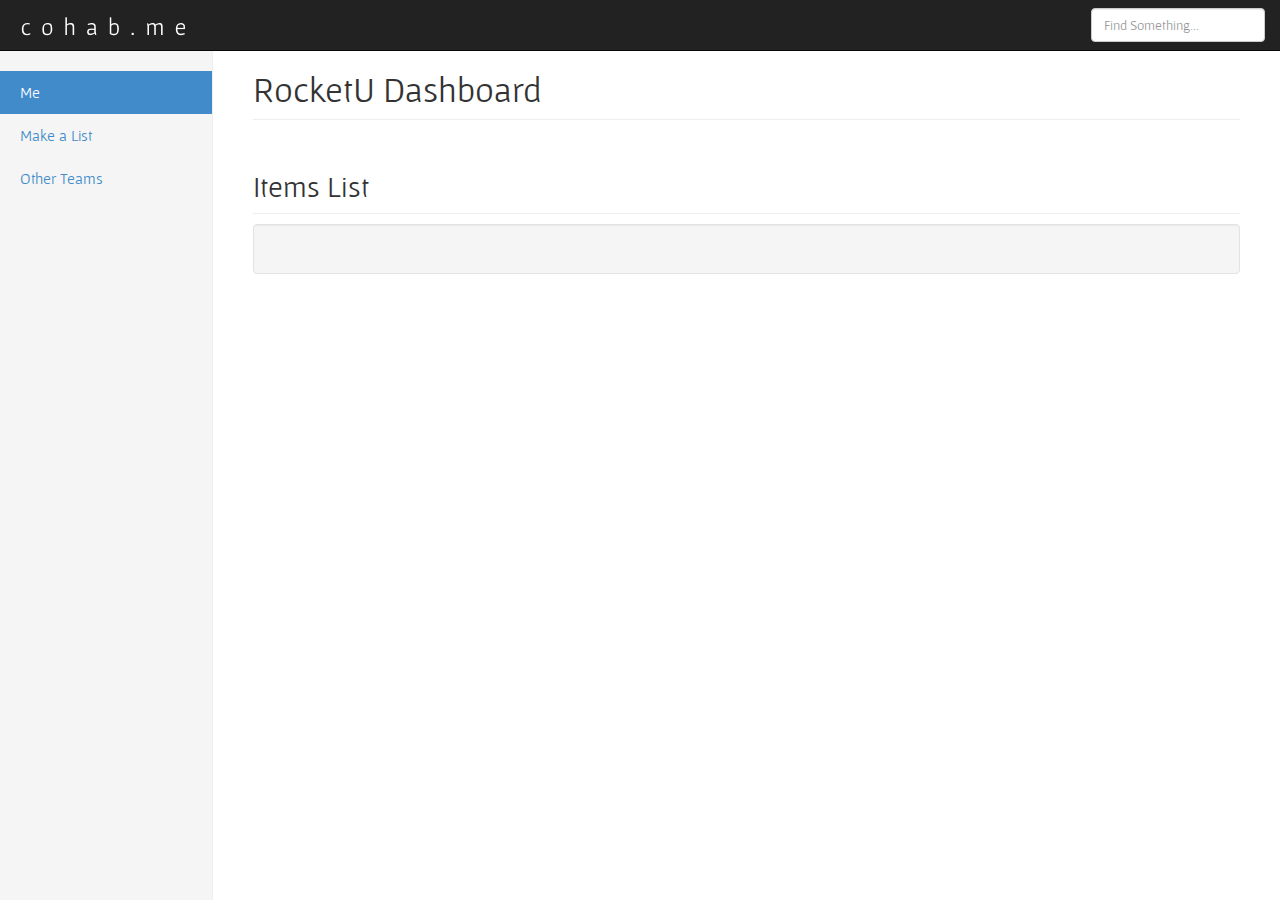
<file: demo/templates/demo/index.html>
<html lang="en"><head>
    <meta charset="utf-8">
    <meta http-equiv="X-UA-Compatible" content="IE=edge">
    <meta name="viewport" content="width=device-width, initial-scale=1">
    <meta name="description" content="">
    <meta name="author" content="">
    <link rel="shortcut icon" href="static/img/favicon.ico">
    <link href='http://fonts.googleapis.com/css?family=Gafata' rel='stylesheet' type='text/css'>
    <title>cohab.me</title>

    <!-- Bootstrap core CSS -->
    <link href="static/css/bootstrap.min.css" rel="stylesheet">

    <!-- Custom styles for this template -->
    <link href="static/css/dashboard.css" rel="stylesheet">

<script src='https://cdn.firebase.com/v0/firebase.js'></script>

</head>

  <body style="">

    <div class="navbar navbar-inverse navbar-fixed-top" role="navigation">
      <div class="container-fluid">
        <div class="navbar-header">
          <button type="button" class="navbar-toggle" data-toggle="collapse" data-target=".navbar-collapse">
            <span class="sr-only">Toggle navigation</span>
            <span class="icon-bar"></span>
            <span class="icon-bar"></span>
            <span class="icon-bar"></span>
          </button>
          <a class="navbar-brand" href="profile.html"><img id = "title" class="img-responsive" data-src="static/img/nav-title.png" alt="cohab.me" src="static/img/nav-title.png"></a>        </div>
        <div class="navbar-collapse collapse">
          <!-- <ul class="nav navbar-nav navbar-right">
            <li><a href="#">Dashboard</a></li>
            <li><a href="#">Settings</a></li>
            <li><a href="#">Profile</a></li>
            <li><a href="#">Help</a></li>
          </ul> -->
          <form class="navbar-form navbar-right">
            <input type="text" class="form-control" placeholder="Find Something...">
          </form>
        </div>
      </div>
    </div>

    <div class="container-fluid">
      <div class="row">
        <div class="col-sm-3 col-md-2 sidebar">
          <ul class="nav nav-sidebar">
            <li class="active"><a href="profile.html">Me</a></li>
            <li><a href="#" id='makenew'>Make a List</a></li>
            <li><a href="#">Other Teams</a></li>
        </div>
        <div class="col-sm-9 col-sm-offset-3 col-md-10 col-md-offset-2 main">
          <h1 class="page-header"> RocketU Dashboard</h1>

          <div class="row placeholders" id="userList">
            <!-- Users dynamically created here. -->
          </div>

          <h2 class="sub-header">Items List</h2>
          <div class="well">
            <ul id = "listList">


            </ul>

          </div>
        </div>
      </div>
    </div>

    <div class="modal fade" id="createModal">
      <div class="modal-dialog">
        <div class="modal-content">
          <div class="modal-header">
            <button type="button" class="close" data-dismiss="modal" aria-hidden="true">&times;</button>
            <h4 class="modal-title">Add Whatever You'd Like</h4>
          </div>
          <div class="modal-body">
            <label><p>What would you like to name the cohab list?</p> <input id="userInput" class="form-control"></input></label>
            <p>Add items to the list:</p>
            <input id="userInputList" type="text" class="form-control"></input><button id="addItem" class="btn btn-default">Add Item</button>
            <div>
              <ul id ="userCreator">
              </ul>
            </div>
          </div>
        <div class="modal-footer">
          <button class="btn btn-primary" data-dismiss="modal" class="refreshIt" id="creater">Create List</button>
          </div>
        </div><!-- /.modal-content -->
      </div><!-- /.modal-dialog -->
    </div><!-- /.modal -->

    <!-- Bootstrap core JavaScript
    ================================================== -->
    <!-- Placed at the end of the document so the pages load faster -->
    <script src="https://ajax.googleapis.com/ajax/libs/jquery/1.11.0/jquery.min.js"></script>
    <script src="static/js/bootstrap.min.js"></script>
    <script src="static/js/docs.min.js"></script>
    <script type="text/javascript" src="static/js/main.js"></script>

  

</body></html>
</file>
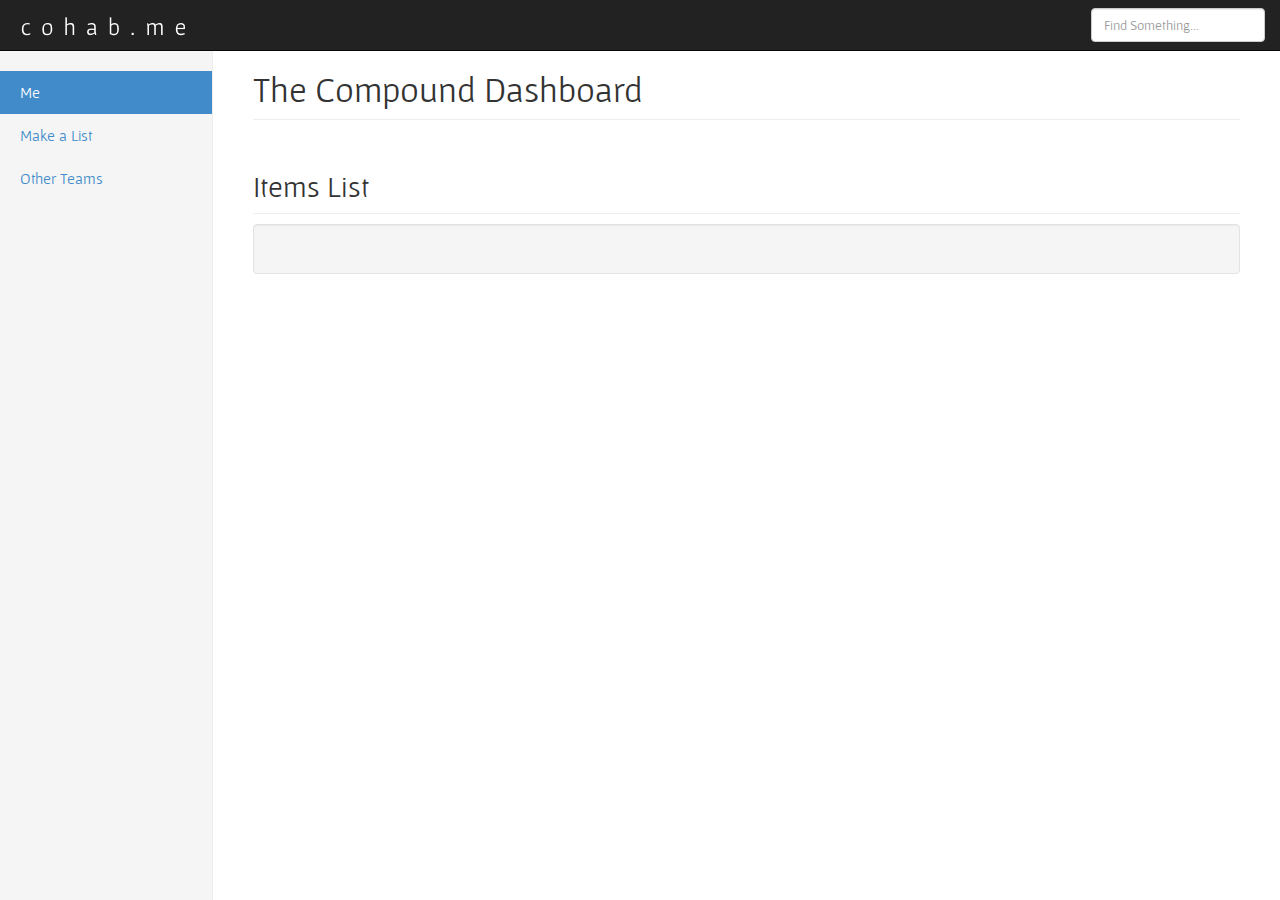
<file: demo/templates/demo/dashboard.html>
<html lang="en"><head>
    <meta charset="utf-8">
    <meta http-equiv="X-UA-Compatible" content="IE=edge">
    <meta name="viewport" content="width=device-width, initial-scale=1">
    <meta name="description" content="">
    <meta name="author" content="">
    <link rel="shortcut icon" href="static/img/favicon.ico">
    <link href='http://fonts.googleapis.com/css?family=Gafata' rel='stylesheet' type='text/css'>
    <title>cohab.me</title>

    <!-- Bootstrap core CSS -->
    <link href="static/css/bootstrap.min.css" rel="stylesheet">

    <!-- Custom styles for this template -->
    <link href="static/css/dashboard.css" rel="stylesheet">

<script src='https://cdn.firebase.com/v0/firebase.js'></script>

</head>

  <body style="">

    <div class="navbar navbar-inverse navbar-fixed-top" role="navigation">
      <div class="container-fluid">
        <div class="navbar-header">
          <button type="button" class="navbar-toggle" data-toggle="collapse" data-target=".navbar-collapse">
            <span class="sr-only">Toggle navigation</span>
            <span class="icon-bar"></span>
            <span class="icon-bar"></span>
            <span class="icon-bar"></span>
          </button>
          <a class="navbar-brand" href="profile.html"><img id = "title" class="img-responsive" data-src="static/img/nav-title.png" alt="cohab.me" src="static/img/nav-title.png"></a>        </div>
        <div class="navbar-collapse collapse">
          <!-- <ul class="nav navbar-nav navbar-right">
            <li><a href="#">Dashboard</a></li>
            <li><a href="#">Settings</a></li>
            <li><a href="#">Profile</a></li>
            <li><a href="#">Help</a></li>
          </ul> -->
          <form class="navbar-form navbar-right">
            <input type="text" class="form-control" placeholder="Find Something...">
          </form>
        </div>
      </div>
    </div>

    <div class="container-fluid">
      <div class="row">
        <div class="col-sm-3 col-md-2 sidebar">
          <ul class="nav nav-sidebar">
            <li class="active"><a href="profile.html">Me</a></li>
            <li><a href="#" id='makenew'>Make a List</a></li>
            <li><a href="#">Other Teams</a></li>
        </div>
        <div class="col-sm-9 col-sm-offset-3 col-md-10 col-md-offset-2 main">
          <h1 class="page-header">The Compound Dashboard</h1>

          <div class="row placeholders" id="userList">
            <!-- Users dynamically created here. -->
          </div>

          <h2 class="sub-header">Items List</h2>
          <div class="well">
            <ul id = "listList">


            </ul>

          </div>
        </div>
      </div>
    </div>

    <div class="modal fade" id="createModal">
      <div class="modal-dialog">
        <div class="modal-content">
          <div class="modal-header">
            <button type="button" class="close" data-dismiss="modal" aria-hidden="true">&times;</button>
            <h4 class="modal-title">Add Whatever You'd Like</h4>
          </div>
          <div class="modal-body">
            <label>What would you like to name the cohab list? <input id="userInput" class="form-control"></input></label>
            <p>Add items to the list:</p>
            <input id="userInputList" type="text" class="form-control"></input><button id="addItem" class="btn btn-default">Add Item</button>
            <div>
              <ul id ="userCreator">
              </ul>
            </div>
          </div>
        <div class="modal-footer">
          <button class="btn btn-primary" data-dismiss="modal" class="refreshIt" id="creater">Create List</button>
          </div>
        </div><!-- /.modal-content -->
      </div><!-- /.modal-dialog -->
    </div><!-- /.modal -->

    <!-- Bootstrap core JavaScript
    ================================================== -->
    <!-- Placed at the end of the document so the pages load faster -->
    <script src="https://ajax.googleapis.com/ajax/libs/jquery/1.11.0/jquery.min.js"></script>
    <script src="static/js/bootstrap.min.js"></script>
    <script src="static/js/docs.min.js"></script>
    <script type="text/javascript" src="static/js/dashboard.js"></script>

  

</body></html>
</file>
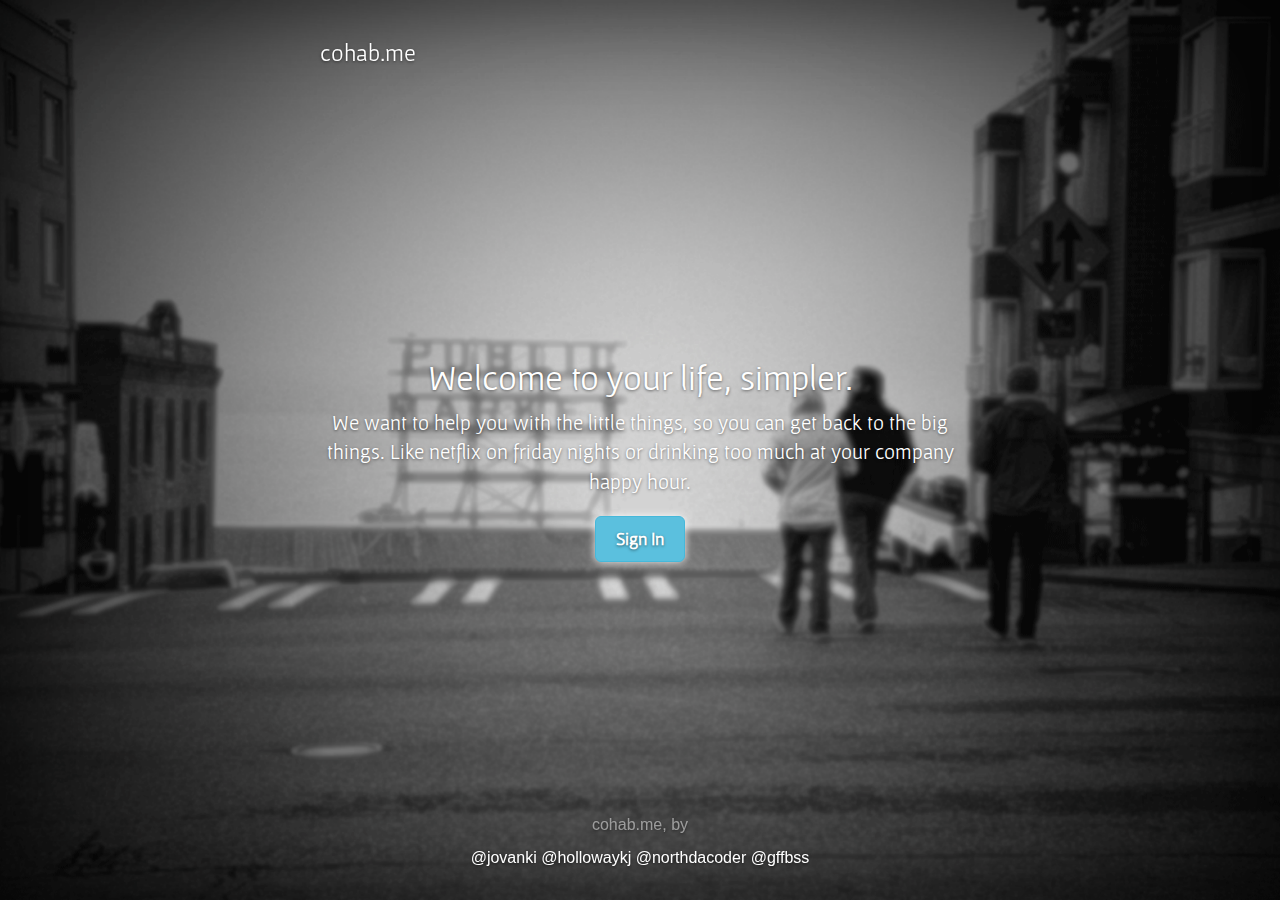
<file: demo/templates/demo/home1.html>
<html lang="en"><head>
    <meta charset="utf-8">
    <meta http-equiv="X-UA-Compatible" content="IE=edge">
    <meta name="viewport" content="width=device-width, initial-scale=1, user-scalable=no">
    <meta name="apple-mobile-web-app-capable" content="yes">
    <meta name="description" content="Cohab.me was designed to make your life simpler, so you can focus on doing the things you love">
    <meta name="author" content="">

    <!-- Google Fonts -->
    <link href='http://fonts.googleapis.com/css?family=Gafata' rel='stylesheet' type='text/css'>
    <link rel="shortcut icon" href="static/img/favicon.ico">

    <!-- Bootstrap core CSS -->
    <link href="static/css/bootstrap.min.css" rel="stylesheet" type="text/css">
    <link href="static/css/cover.css" rel="stylesheet" type="text/css">
</head>
<body>
    <div class="site-wrapper">
        <div class="site-wrapper-inner">
            <div class="cover-container">

                <!-- Header Container -->
                <div class="masthead clearfix">
                    <div class="inner">
                        <h3 class="masthead-brand">cohab.me</h3>
                    </div>
                </div>

                <!-- Welcome Content Container -->
                <div class="inner cover">
                    <h1 class="cover-heading">Welcome to your life, simpler.</h1>
                    <p class="lead">
                      We want to help you with the little things, so you can get back to the big things. Like netflix on friday nights or drinking too much at your company happy hour.
                    </p>
                    
                    <a href="profile.html" class="btn btn-lg btn-info" id="signin">Sign In</a>
                </div>

                <!-- Footer Container -->
                <div class="mastfoot">
                    <div class="inner">
                        <p>cohab.me, by</p> 
                        <a href="https://twitter.com/jovanki">@jovanki</a> 
                        <a href="https://twitter.com/hollowaykj">@hollowaykj</a> 
                        <a href="https://twitter.com/northdacoder">@northdacoder</a> 
                        <a href="https://twitter.com/gffbss">@gffbss</a>
                    </div>
                </div>

            </div>
        </div>
    </div>

    <!-- Bootstrap core JavaScript
    ================================================== -->
    <!-- Placed at the end of the document so the pages load faster -->
    <script src="https://ajax.googleapis.com/ajax/libs/jquery/1.11.0/jquery.min.js"></script>
    <script src="static/js/bootstrap.min.js"></script>
    <script src="static/js/docs.min.js"></script>
</body>
</html>
</file>
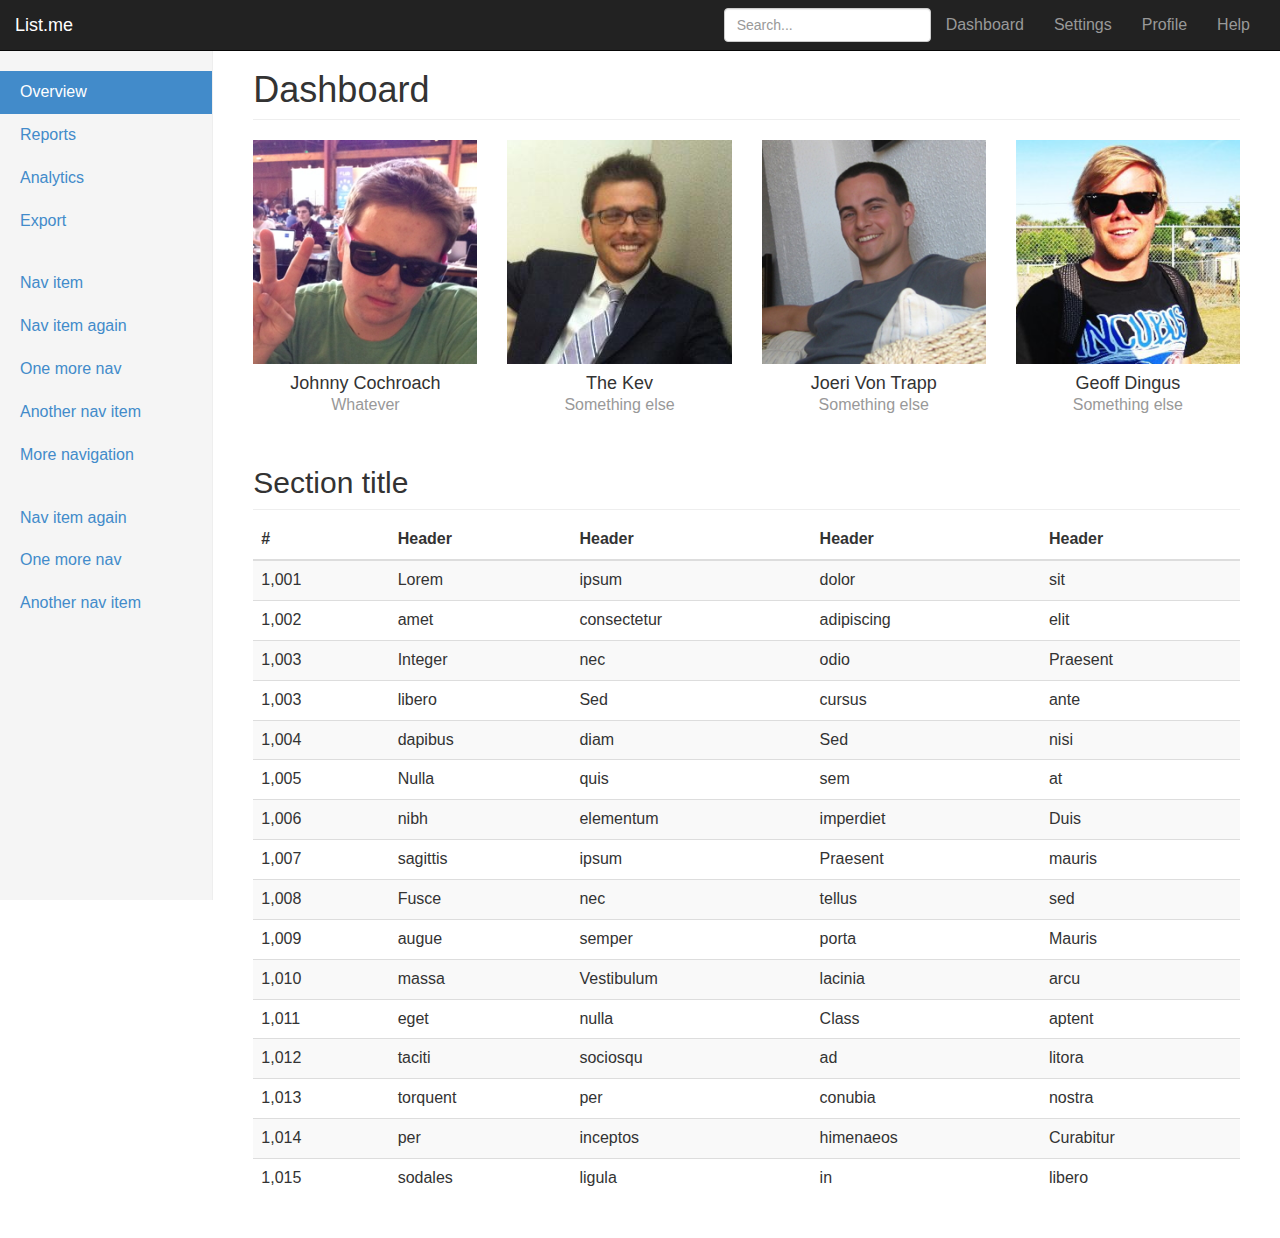
<file: demo/templates/demo/index copy.html>
<!-- 12:35 PM 2/22/2014 -->
<html lang="en"><head>
    <meta charset="utf-8">
    <meta http-equiv="X-UA-Compatible" content="IE=edge">
    <meta name="viewport" content="width=device-width, initial-scale=1">
    <meta name="description" content="">
    <meta name="author" content="">
    <link rel="shortcut icon" href="../../assets/ico/favicon.ico">

    <title>List.me</title>

    <!-- Bootstrap core CSS -->
    <link href="static/css/bootstrap.min.css" rel="stylesheet">

    <!-- Custom styles for this template -->
    <link href="static/css/dashboard.css" rel="stylesheet">

    <!-- Just for debugging purposes. Don't actually copy this line! -->
    <!--[if lt IE 9]><script src="../../assets/js/ie8-responsive-file-warning.js"></script><![endif]-->

    <!-- HTML5 shim and Respond.js IE8 support of HTML5 elements and media queries -->
    <!--[if lt IE 9]>
      <script src="https://oss.maxcdn.com/libs/html5shiv/3.7.0/html5shiv.js"></script>
      <script src="https://oss.maxcdn.com/libs/respond.js/1.4.2/respond.min.js"></script>
    <![endif]-->
  </head>

  <body style="">

    <div class="navbar navbar-inverse navbar-fixed-top" role="navigation">
      <div class="container-fluid">
        <div class="navbar-header">
          <button type="button" class="navbar-toggle" data-toggle="collapse" data-target=".navbar-collapse">
            <span class="sr-only">Toggle navigation</span>
            <span class="icon-bar"></span>
            <span class="icon-bar"></span>
            <span class="icon-bar"></span>
          </button>
          <a class="navbar-brand" href="#">List.me</a>
        </div>
        <div class="navbar-collapse collapse">
          <ul class="nav navbar-nav navbar-right">
            <li><a href="#">Dashboard</a></li>
            <li><a href="#">Settings</a></li>
            <li><a href="#">Profile</a></li>
            <li><a href="#">Help</a></li>
          </ul>
          <form class="navbar-form navbar-right">
            <input type="text" class="form-control" placeholder="Search...">
          </form>
        </div>
      </div>
    </div>

    <div class="container-fluid">
      <div class="row">
        <div class="col-sm-3 col-md-2 sidebar">
          <ul class="nav nav-sidebar">
            <li class="active"><a href="#">Overview</a></li>
            <li><a href="#">Reports</a></li>
            <li><a href="#">Analytics</a></li>
            <li><a href="#">Export</a></li>
          </ul>
          <ul class="nav nav-sidebar">
            <li><a href="">Nav item</a></li>
            <li><a href="">Nav item again</a></li>
            <li><a href="">One more nav</a></li>
            <li><a href="">Another nav item</a></li>
            <li><a href="">More navigation</a></li>
          </ul>
          <ul class="nav nav-sidebar">
            <li><a href="">Nav item again</a></li>
            <li><a href="">One more nav</a></li>
            <li><a href="">Another nav item</a></li>
          </ul>
        </div>
        <div class="col-sm-9 col-sm-offset-3 col-md-10 col-md-offset-2 main">
          <h1 class="page-header">Dashboard</h1>

          <div class="row placeholders">
            <div class="col-xs-6 col-sm-3 placeholder">
              <img data-src="static/img/johnny.jpeg" class="img-responsive" alt="200x200" src="static/img/johnny.jpeg">
              <h4>Johnny Cochroach</h4>
              <span class="text-muted">Whatever</span>
            </div>

            <div class="col-xs-6 col-sm-3 placeholder">
              <img data-src="static/img/kevin.jpeg" class="img-responsive" alt="200x200" src="static/img/kevin.jpeg">
              <h4>The Kev</h4>
              <span class="text-muted">Something else</span>
            </div>
            <div class="col-xs-6 col-sm-3 placeholder">
              <img data-src="static/img/joeri.jpg" class="img-responsive" alt="200x200" src="static/img/joeri.jpg">
              <h4>Joeri Von Trapp</h4>
              <span class="text-muted">Something else</span>
            </div>
            <div class="col-xs-6 col-sm-3 placeholder">
              <img data-src="static/img/geoff.png" class="img-responsive" alt="200x200" src="static/img/geoff.png">
              <h4>Geoff Dingus</h4>
              <span class="text-muted">Something else</span>
            </div>
          </div>

          <h2 class="sub-header">Section title</h2>
          <div class="table-responsive">
            <table class="table table-striped">
              <thead>
                <tr>
                  <th>#</th>
                  <th>Header</th>
                  <th>Header</th>
                  <th>Header</th>
                  <th>Header</th>
                </tr>
              </thead>
              <tbody>
                <tr>
                  <td>1,001</td>
                  <td>Lorem</td>
                  <td>ipsum</td>
                  <td>dolor</td>
                  <td>sit</td>
                </tr>
                <tr>
                  <td>1,002</td>
                  <td>amet</td>
                  <td>consectetur</td>
                  <td>adipiscing</td>
                  <td>elit</td>
                </tr>
                <tr>
                  <td>1,003</td>
                  <td>Integer</td>
                  <td>nec</td>
                  <td>odio</td>
                  <td>Praesent</td>
                </tr>
                <tr>
                  <td>1,003</td>
                  <td>libero</td>
                  <td>Sed</td>
                  <td>cursus</td>
                  <td>ante</td>
                </tr>
                <tr>
                  <td>1,004</td>
                  <td>dapibus</td>
                  <td>diam</td>
                  <td>Sed</td>
                  <td>nisi</td>
                </tr>
                <tr>
                  <td>1,005</td>
                  <td>Nulla</td>
                  <td>quis</td>
                  <td>sem</td>
                  <td>at</td>
                </tr>
                <tr>
                  <td>1,006</td>
                  <td>nibh</td>
                  <td>elementum</td>
                  <td>imperdiet</td>
                  <td>Duis</td>
                </tr>
                <tr>
                  <td>1,007</td>
                  <td>sagittis</td>
                  <td>ipsum</td>
                  <td>Praesent</td>
                  <td>mauris</td>
                </tr>
                <tr>
                  <td>1,008</td>
                  <td>Fusce</td>
                  <td>nec</td>
                  <td>tellus</td>
                  <td>sed</td>
                </tr>
                <tr>
                  <td>1,009</td>
                  <td>augue</td>
                  <td>semper</td>
                  <td>porta</td>
                  <td>Mauris</td>
                </tr>
                <tr>
                  <td>1,010</td>
                  <td>massa</td>
                  <td>Vestibulum</td>
                  <td>lacinia</td>
                  <td>arcu</td>
                </tr>
                <tr>
                  <td>1,011</td>
                  <td>eget</td>
                  <td>nulla</td>
                  <td>Class</td>
                  <td>aptent</td>
                </tr>
                <tr>
                  <td>1,012</td>
                  <td>taciti</td>
                  <td>sociosqu</td>
                  <td>ad</td>
                  <td>litora</td>
                </tr>
                <tr>
                  <td>1,013</td>
                  <td>torquent</td>
                  <td>per</td>
                  <td>conubia</td>
                  <td>nostra</td>
                </tr>
                <tr>
                  <td>1,014</td>
                  <td>per</td>
                  <td>inceptos</td>
                  <td>himenaeos</td>
                  <td>Curabitur</td>
                </tr>
                <tr>
                  <td>1,015</td>
                  <td>sodales</td>
                  <td>ligula</td>
                  <td>in</td>
                  <td>libero</td>
                </tr>
              </tbody>
            </table>
          </div>
        </div>
      </div>
    </div>

    <!-- Bootstrap core JavaScript
    ================================================== -->
    <!-- Placed at the end of the document so the pages load faster -->
    <script src="https://ajax.googleapis.com/ajax/libs/jquery/1.11.0/jquery.min.js"></script>
    <script src="static/js/bootstrap.min.js"></script>
    <script src="static/js/docs.min.js"></script>
  

</body></html>
</file>
<file: demo/templates/demo/static/css/dashboard.css>
/*
 * Base structure
 */

/* Move down content because we have a fixed navbar that is 50px tall */
body {
  padding-top: 50px;
  font-family: 'Gafata', sans-serif;
  font-size: 16px;
}

 ul, ol {
  list-style-type: none;
 }

 .btn {
  margin-top: 12px;
 }

 #profile {
  border-radius: 50;
  margin-left: auto;
  margin-right: auto;
 }
/*
 * Global add-ons
 */

.sub-header {
  padding-bottom: 10px;
  border-bottom: 1px solid #eee;
}

#img-animate {
    -webkit-transition: margin 0.5s ease-out;
    -moz-transition: margin 0.5s ease-out;
    -o-transition: margin 0.5s ease-out;
}

#img-animate:hover {
  cursor:pointer;
  margin-top: 5px;
}

/*
 * Sidebar
 */

/* Hide for mobile, show later */
.sidebar {
  display: none;
}
@media (min-width: 768px) {
  .sidebar {
    position: fixed;
    top: 51px;
    bottom: 0;
    left: 0;
    z-index: 1000;
    display: block;
    padding: 20px;
    overflow-x: hidden;
    overflow-y: auto; /* Scrollable contents if viewport is shorter than content. */
    background-color: #f5f5f5;
    border-right: 1px solid #eee;
  }
}

/* Sidebar navigation */
.nav-sidebar {
  margin-right: -21px; /* 20px padding + 1px border */
  margin-bottom: 20px;
  margin-left: -20px;
}
.nav-sidebar > li > a {
  padding-right: 20px;
  padding-left: 20px;
}
.nav-sidebar > .active > a {
  color: #fff;
  background-color: #428bca;
}


/*
 * Main content
 */

.main {
  padding: 20px;
}
@media (min-width: 768px) {
  .main {
    padding-right: 40px;
    padding-left: 40px;
  }
}
.main .page-header {
  margin-top: 0;
}


@media (max-width: 325px) {
  #img-animate:hover {
  cursor:pointer;
  margin-top: 0px;
}
}

/*
 * Placeholder dashboard ideas
 */

.placeholders {
  margin-bottom: 30px;
  text-align: center;
}
.placeholders h4 {
  margin-bottom: 0;
}
.placeholder {
  margin-bottom: 20px;
}
.placeholder img {
  display: inline-block;
  border-radius: 50;
}
</file>
<file: demo/templates/demo/static/css/cover.css>
/*
 * Globals
 */

/* Links */
a,
a:focus,
a:hover {
  color: #fff;
}

/* Custom default button */
.btn-default,
.btn-default:hover,
.btn-default:focus {
  color: #333;
  text-shadow: none; /* Prevent inheritence from `body` */
  background-color: #fff;
  border: 1px solid #fff;
}


/*
 * Base structure
 */

html,
body {
  font-family: 'Gafata', sans-serif;
  font-size: 16px;
  height: 100%;
  width: 100%;
  background: url(bgMainBlur.png) no-repeat center ;
  -webkit-background-size: cover;
  -moz-background-size: cover;
  -o-background-size: cover;
  background-size: cover;
}
body {
  color: #fff;
  text-align: center;
  text-shadow: 0 1px 3px rgba(0,0,0,.5);
  box-shadow: inset 0 0 100px rgba(0,0,0,.5);
}

/* Custom CSS styles by Johnny */

h3.masthead-brand {text-align: center;}
p.lead {color: white;}
#signin {box-shadow: 0px 0px 8px rgba(255,255,255,.9);}

/* Extra markup and styles for table-esque vertical and horizontal centering */
.site-wrapper {
  display: table;
  width: 100%;
  height: 100%; /* For at least Firefox */
  min-height: 100%;
}
.site-wrapper-inner {
  display: table-cell;
  vertical-align: top;
}
.cover-container {
  margin-right: auto;
  margin-left: auto;
}

/* Padding for spacing */
.inner {
  padding: 30px;
}

/*
 * Header
 */
.masthead-brand {
  margin-top: 10px;
  margin-bottom: 10px;
}

.masthead-nav > li {
  display: inline-block;
}
.masthead-nav > li + li {
  margin-left: 20px;
}
.masthead-nav > li > a {
  padding-right: 0;
  padding-left: 0;
  font-size: 16px;
  font-weight: bold;
  color: #fff; /* IE8 proofing */
  color: rgba(255,255,255,.75);
  border-bottom: 2px solid transparent;
}
.masthead-nav > li > a:hover,
.masthead-nav > li > a:focus {
  background-color: transparent;
  border-bottom-color: rgba(255,255,255,.25);
}
.masthead-nav > .active > a,
.masthead-nav > .active > a:hover,
.masthead-nav > .active > a:focus {
  color: #fff;
  border-bottom-color: #fff;
}

@media (min-width: 768px) {
  .masthead-brand {
    float: left;
  }
  .masthead-nav {
    float: right;
  }
}


/*
 * Cover
 */

.cover {
  padding: 0 20px;
}
.cover .btn-lg {
  padding: 10px 20px;
  font-weight: bold;
}


/*
 * Footer
 */

.mastfoot {
  color: #999; /* IE8 proofing */
  color: rgba(255,255,255,.5);
  position: fixed;
  bottom: 0;
  font-family: arial;
}


/*
 * Affix and center
 */

@media (min-width: 768px) {
  /* Pull out the header and footer */
  .masthead {
    position: fixed;
    top: 0;
  }
  .mastfoot {
    position: fixed;
    bottom: 0;
  }
  /* Start the vertical centering */
  .site-wrapper-inner {
    vertical-align: middle;
  }
  /* Handle the widths */
  .masthead,
  .mastfoot,
  .cover-container {
    width: 100%; /* Must be percentage or pixels for horizontal alignment */
  }
}

@media (min-width: 992px) {
  .masthead,
  .mastfoot,
  .cover-container {
    width: 700px;
  }
}
</file>
